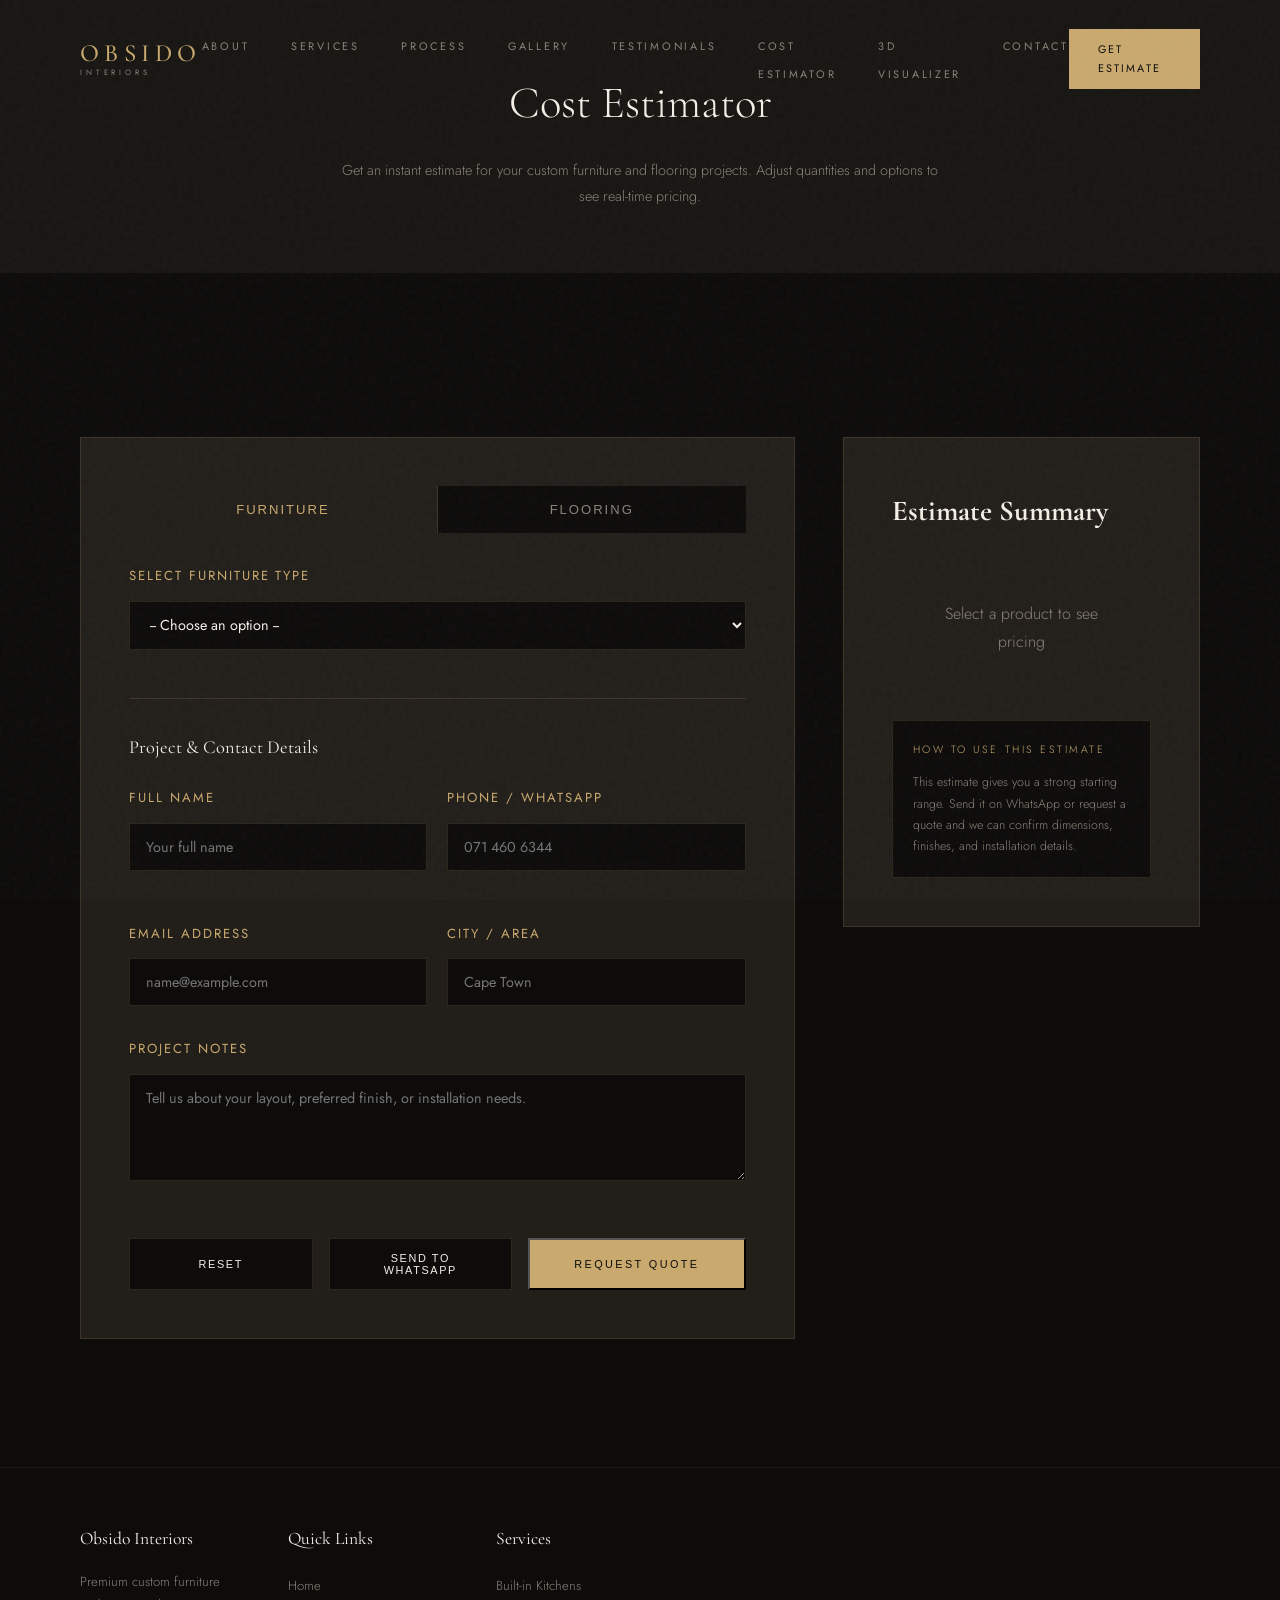
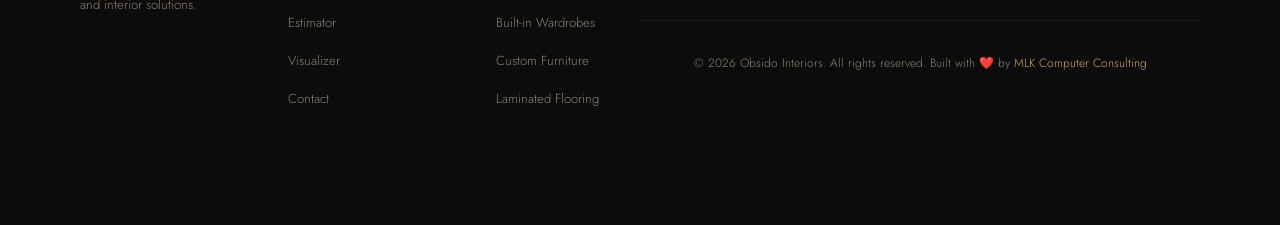
<file: pages/estimator.html>
<!DOCTYPE html>
<html lang="en">
<head>
  <meta charset="UTF-8" />
  <meta name="viewport" content="width=device-width, initial-scale=1.0" />
  <title>Cost Estimator — Obsido Interiors</title>
  <link rel="preconnect" href="https://fonts.googleapis.com" />
  <link rel="preconnect" href="https://fonts.gstatic.com" crossorigin />
  <link href="https://fonts.googleapis.com/css2?family=Cormorant+Garamond:ital,wght@0,300;0,400;0,500;0,600;1,300;1,400;1,600&family=Jost:wght@200;300;400;500&display=swap" rel="stylesheet" />
  <link rel="stylesheet" href="../css/styles.css" />
</head>
<body>

<!-- NAVIGATION -->
<nav id="nav">
  <a href="../index.html" class="logo">
    OBSIDO
    <span class="logo-sub">Interiors</span>
  </a>
  <ul class="nav-links">
    <li><a href="../index.html#about">About</a></li>
    <li><a href="../index.html#services">Services</a></li>
    <li><a href="../index.html#process">Process</a></li>
    <li><a href="../index.html#gallery">Gallery</a></li>
    <li><a href="../index.html#testimonial">Testimonials</a></li>
    <li><a href="estimator.html">Cost Estimator</a></li>
    <li><a href="visualizer.html">3D Visualizer</a></li>
    <li><a href="../index.html#contact">Contact</a></li>
  </ul>
  <a href="estimator.html" class="nav-cta">Get Estimate</a>
  <div class="nav-toggle">
    <span></span><span></span><span></span>
  </div>
</nav>
<div class="mobile-nav" id="mobile-nav" aria-hidden="true">
  <button class="mobile-close" type="button" aria-label="Close navigation">&times;</button>
  <a href="../index.html#about">About</a>
  <a href="../index.html#services">Services</a>
  <a href="../index.html#process">Process</a>
  <a href="../index.html#gallery">Gallery</a>
  <a href="../index.html#testimonial">Testimonials</a>
  <a href="estimator.html">Cost Estimator</a>
  <a href="visualizer.html">3D Visualizer</a>
  <a href="../index.html#contact">Contact</a>
</div>

<!-- PAGE HEADER -->
<div class="page-header">
  <h1>Cost Estimator</h1>
  <p>Get an instant estimate for your custom furniture and flooring projects. Adjust quantities and options to see real-time pricing.</p>
</div>

<!-- MAIN CONTENT -->
<div class="page-container">
  <div class="tool-container">
    <div class="tool-grid">
      <!-- LEFT: ESTIMATOR FORM -->
      <div class="tool-main">
        
        <!-- TABS -->
        <div class="tabs">
          <button class="tab-button active" data-tab="furniture">Furniture</button>
          <button class="tab-button" data-tab="flooring">Flooring</button>
        </div>

        <!-- FURNITURE TAB -->
        <div id="furniture-tab" class="tab-content active">
          <div class="form-group">
            <label>Select Furniture Type</label>
            <select id="furniture-type">
              <option value="">-- Choose an option --</option>
              <option value="kitchen-basic">Basic Kitchen Cabinet Set — R41,500</option>
              <option value="kitchen-premium">Premium Kitchen with Island — R91,300</option>
              <option value="wardrobe-standard">Standard Wardrobe System — R49,800</option>
              <option value="wardrobe-luxury">Luxury Walk-In Wardrobe — R124,500</option>
              <option value="custom-shelving">Custom Shelving Unit — R29,900</option>
              <option value="custom-desk">Custom Built-In Desk — R36,500</option>
            </select>
          </div>

          <div id="furniture-quantity-group" class="form-group" style="display: none;">
            <label>Quantity: <span id="furniture-qty-display">1</span></label>
            <div class="slider-container">
              <input type="range" id="furniture-quantity" class="slider" min="1" max="10" value="1" />
            </div>
            <div style="display: flex; gap: 1rem; margin-top: 1rem;">
              <button class="btn-secondary" onclick="decrementFurnitureQty()">− Decrease</button>
              <button class="btn-secondary" onclick="incrementFurnitureQty()">+ Increase</button>
            </div>
          </div>
        </div>

        <!-- FLOORING TAB -->
        <div id="flooring-tab" class="tab-content">
          <div class="form-group">
            <label>Select Flooring Type</label>
            <select id="flooring-type">
              <option value="">-- Choose an option --</option>
              <option value="laminate-standard">Standard Laminate Flooring — R58/sq ft</option>
              <option value="laminate-premium">Premium Laminate Flooring — R91/sq ft</option>
              <option value="flooring-luxury">Luxury Laminate with Installation — R133/sq ft</option>
            </select>
          </div>

          <div id="flooring-area-group" class="form-group" style="display: none;">
            <label>Area (sq ft): <span id="flooring-area-display">500</span></label>
            <div class="slider-container">
              <input type="range" id="flooring-area" class="slider" min="100" max="5000" step="50" value="500" />
            </div>
            <div style="display: flex; gap: 1rem; margin-top: 1rem;">
              <input type="number" id="flooring-area-input" min="100" max="5000" value="500" style="flex: 1;" />
              <span style="padding: 0.8rem; background: var(--obsidian); border: 1px solid var(--border); color: var(--muted); font-size: 0.85rem;">sq ft</span>
            </div>
          </div>
        </div>

        <!-- ADD-ONS SECTION -->
        <div id="addons-section" style="display: none; margin-top: 3rem; padding-top: 2rem; border-top: 1px solid var(--border);">
          <h3 style="font-family: var(--font-d); font-size: 1.1rem; color: var(--cream); margin-bottom: 1.5rem;">Optional Add-ons</h3>
          <div class="checkbox-group">
            <label class="checkbox-item">
              <input type="checkbox" class="addon-check" data-addon="delivery" data-price="8300" />
              <span class="checkbox-label">Delivery & Setup</span>
              <span class="checkbox-price">+R8,300</span>
            </label>
            <label class="checkbox-item">
              <input type="checkbox" class="addon-check" data-addon="installation" data-price="13300" />
              <span class="checkbox-label">Professional Installation</span>
              <span class="checkbox-price">+R13,300</span>
            </label>
            <label class="checkbox-item">
              <input type="checkbox" class="addon-check" data-addon="finishing" data-price="6600" />
              <span class="checkbox-label">Premium Finishing</span>
              <span class="checkbox-price">+R6,600</span>
            </label>
            <label class="checkbox-item">
              <input type="checkbox" class="addon-check" data-addon="warranty" data-price="5000" />
              <span class="checkbox-label">Extended Warranty (5 years)</span>
              <span class="checkbox-price">+R5,000</span>
            </label>
          </div>
        </div>

        <div class="estimator-customer-section">
          <h3 class="estimator-section-title">Project & Contact Details</h3>
          <div class="estimator-form-grid">
            <div class="form-group">
              <label>Full Name</label>
              <input id="customer-name" type="text" placeholder="Your full name" />
            </div>
            <div class="form-group">
              <label>Phone / WhatsApp</label>
              <input id="customer-phone" type="tel" placeholder="071 460 6344" />
            </div>
            <div class="form-group">
              <label>Email Address</label>
              <input id="customer-email" type="email" placeholder="name@example.com" />
            </div>
            <div class="form-group">
              <label>City / Area</label>
              <input id="customer-city" type="text" placeholder="Cape Town" />
            </div>
          </div>
          <div class="form-group">
            <label>Project Notes</label>
            <textarea id="customer-notes" rows="4" placeholder="Tell us about your layout, preferred finish, or installation needs."></textarea>
          </div>
        </div>

        <!-- ACTION BUTTONS -->
        <div style="margin-top: 3rem;">
          <div class="action-buttons">
            <button class="btn-secondary" onclick="resetEstimator()">Reset</button>
            <button class="btn-secondary" onclick="sendEstimateToWhatsApp()">Send to WhatsApp</button>
            <button class="btn-gold" onclick="submitQuoteRequest()">Request Quote</button>
          </div>
          <div id="quote-success-message" class="quote-success-message" style="display: none;">
            <strong>Thank you.</strong>
            <p>Your quote request was sent successfully. Obsido Interiors will contact you shortly to confirm your project details and next steps.</p>
          </div>
        </div>

      </div>

      <!-- RIGHT: PRICE SUMMARY -->
      <div class="tool-sidebar">
        <h2 style="font-family: var(--font-d); font-size: 1.8rem; color: var(--cream); margin-bottom: 2rem;">Estimate Summary</h2>

        <div id="summary-content">
          <div style="text-align: center; padding: 2rem; color: var(--muted);">
            <p>Select a product to see pricing</p>
          </div>
        </div>

        <div class="estimator-note-card">
          <div class="visualizer-help-title">How to use this estimate</div>
          <p>This estimate gives you a strong starting range. Send it on WhatsApp or request a quote and we can confirm dimensions, finishes, and installation details.</p>
        </div>

      </div>
    </div>
  </div>
</div>

<!-- FOOTER -->
<footer>
  <div class="footer-content">
    <div class="footer-section">
      <h4>Obsido Interiors</h4>
      <p>Premium custom furniture and interior solutions.</p>
    </div>
    <div class="footer-section">
      <h4>Quick Links</h4>
      <ul>
        <li><a href="../index.html">Home</a></li>
        <li><a href="estimator.html">Estimator</a></li>
        <li><a href="visualizer.html">Visualizer</a></li>
        <li><a href="../index.html#contact">Contact</a></li>
      </ul>
    </div>
    <div class="footer-section">
      <h4>Services</h4>
      <ul>
        <li><a href="../index.html#services">Built-in Kitchens</a></li>
        <li><a href="../index.html#services">Built-in Wardrobes</a></li>
        <li><a href="../index.html#services">Custom Furniture</a></li>
        <li><a href="../index.html#services">Laminated Flooring</a></li>
      </ul>
    </div>
  </div>
  <div class="footer-bottom">
    <p>&copy; 2026 Obsido Interiors. All rights reserved. Built with ❤️ by <a href="https://mlkcomputer.com">MLK Computer Consulting</a></p>
  </div>
</footer>

<script src="../js/estimator.js"></script>
<script src="../js/main.js"></script>
</body>
</html>
</file>
<file: css/styles.css>
*, *::before, *::after { box-sizing: border-box; margin: 0; padding: 0; }
:root {
  --obsidian:   #0d0c0b;
  --deep:       #181613;
  --surface:    #221f1b;
  --panel:      #2a2722;
  --gold:       #c9a96e;
  --gold-light: #dfc28a;
  --gold-pale:  #f0ddb5;
  --cream:      #f4efe6;
  --off-white:  #e8e2d8;
  --muted:      #8a8278;
  --border:     rgba(201,169,110,0.16);
  --border-sub: rgba(201,169,110,0.08);
  --font-d: 'Cormorant Garamond', Georgia, serif;
  --font-b: 'Jost', sans-serif;
}
html { scroll-behavior: smooth; }
body {
  background: var(--obsidian);
  color: var(--cream);
  font-family: var(--font-b);
  font-weight: 300;
  line-height: 1.75;
  overflow-x: hidden;
}
body::before {
  content: '';
  position: fixed; inset: 0;
  background-image: url("data:image/svg+xml,%3Csvg viewBox='0 0 200 200' xmlns='http://www.w3.org/2000/svg'%3E%3Cfilter id='n'%3E%3CfeTurbulence type='fractalNoise' baseFrequency='0.85' numOctaves='4' stitchTiles='stitch'/%3E%3C/filter%3E%3Crect width='100%25' height='100%25' filter='url(%23n)'/%3E%3C/svg%3E");
  opacity: 0.032; pointer-events: none; z-index: 9999;
}

/* NAV */
nav {
  position: fixed; top: 0; left: 0; right: 0; z-index: 200;
  display: flex; align-items: center; justify-content: space-between;
  padding: 1.8rem 5rem;
  transition: background 0.5s ease, padding 0.4s ease, border-color 0.5s;
  border-bottom: 1px solid transparent;
}
nav.scrolled {
  background: rgba(13,12,11,0.94);
  backdrop-filter: blur(14px);
  padding: 1.1rem 5rem;
  border-bottom-color: var(--border-sub);
}
.logo {
  font-family: var(--font-d); font-size: 1.55rem; font-weight: 500;
  letter-spacing: 0.22em; text-transform: uppercase; color: var(--gold);
  text-decoration: none; display: flex; flex-direction: column; line-height: 1;
}
.logo-sub {
  font-size: 0.48rem; font-family: var(--font-b); font-weight: 400;
  letter-spacing: 0.5em; color: var(--muted); text-transform: uppercase; margin-top: 3px;
}
.nav-links { display: flex; gap: 2.6rem; list-style: none; }
.nav-links a {
  font-size: 0.68rem; font-weight: 400; letter-spacing: 0.25em;
  text-transform: uppercase; color: var(--muted); text-decoration: none; transition: color 0.3s;
}
.nav-links a:hover { color: var(--gold-light); }
.nav-cta {
  font-size: 0.68rem; font-weight: 400; letter-spacing: 0.2em; text-transform: uppercase;
  color: var(--obsidian); background: var(--gold); padding: 0.7rem 1.8rem;
  text-decoration: none; transition: background 0.3s;
}
.nav-cta:hover { background: var(--gold-light); }
.nav-toggle { display: none; flex-direction: column; gap: 5px; cursor: pointer; padding: 4px; }
.nav-toggle span { width: 24px; height: 1px; background: var(--gold); display: block; }

/* HERO */
#hero {
  min-height: 100vh; display: grid; grid-template-columns: 58% 42%;
  position: relative; overflow: hidden;
}
.hero-left {
  display: flex; flex-direction: column; justify-content: flex-end;
  padding: 9rem 5rem 7rem; position: relative; z-index: 2;
}
.eyebrow {
  font-size: 0.62rem; font-weight: 400; letter-spacing: 0.38em;
  text-transform: uppercase; color: var(--gold); margin-bottom: 1.8rem;
  opacity: 0; animation: fadeUp 1s ease 0.3s forwards;
}
.hero-h1 {
  font-family: var(--font-d);
  font-size: clamp(3rem, 5.5vw, 5.8rem);
  font-weight: 300; line-height: 1.06; color: var(--cream);
  opacity: 0; animation: fadeUp 1s ease 0.55s forwards;
}
.hero-h1 em { font-style: italic; color: var(--gold); }
.hero-desc {
  font-size: 0.88rem; font-weight: 200; color: var(--muted);
  max-width: 420px; margin-top: 2rem; margin-bottom: 3.2rem;
  opacity: 0; animation: fadeUp 1s ease 0.8s forwards;
}
.hero-actions {
  display: flex; align-items: center; gap: 2.8rem;
  opacity: 0; animation: fadeUp 1s ease 1s forwards;
}
.btn-gold {
  display: inline-block; font-size: 0.68rem; font-weight: 400;
  letter-spacing: 0.22em; text-transform: uppercase;
  color: var(--obsidian); background: var(--gold);
  padding: 1rem 2.5rem; text-decoration: none; transition: background 0.3s;
}
.btn-gold:hover { background: var(--gold-light); }
.btn-link {
  font-size: 0.68rem; font-weight: 400; letter-spacing: 0.2em; text-transform: uppercase;
  color: var(--muted); text-decoration: none;
  display: flex; align-items: center; gap: 0.7rem; transition: color 0.3s;
}
.btn-link:hover { color: var(--gold); }
.btn-link::after { content: '→'; font-size: 1.1rem; }

/* Hero right */
.hero-right { position: relative; overflow: hidden; }
.hero-bg {
  width: 100%; height: 100%;
  background:
    radial-gradient(circle at top left, rgba(201,169,110,0.16), transparent 38%),
    linear-gradient(135deg, #2a2218 0%, #1a1510 30%, #0d0b09 100%);
  position: relative;
  padding: 4rem 3rem 4rem 2rem;
}
.hero-media {
  position: absolute;
  overflow: hidden;
  border-radius: 28px;
  border: 1px solid rgba(240, 221, 181, 0.18);
  box-shadow: 0 30px 60px rgba(0, 0, 0, 0.35);
  background: var(--panel);
}
.hero-media img {
  display: block;
  width: 100%;
  height: 100%;
  object-fit: cover;
}
.hero-media-main {
  inset: 3rem 3rem 5rem 1rem;
  opacity: 0;
  animation: fadeUp 1s ease 0.45s forwards;
}
.hero-media-main::after {
  content: '';
  position: absolute;
  inset: 0;
  background: linear-gradient(to top, rgba(13, 12, 11, 0.28), transparent 45%);
}
.hero-media-accent {
  width: min(42%, 230px);
  aspect-ratio: 0.86;
  right: 0;
  bottom: 2rem;
  z-index: 3;
  opacity: 0;
  animation: fadeUp 1s ease 0.95s forwards;
}
.hero-right::after {
  content: ''; position: absolute; inset: 0;
  background:
    linear-gradient(to right, var(--obsidian) 0%, transparent 34%),
    linear-gradient(to top, rgba(13, 12, 11, 0.5), transparent 28%);
  pointer-events: none;
}
.hero-stat {
  position: absolute; bottom: 4rem; left: -2rem; z-index: 10;
  background: var(--deep); border: 1px solid var(--border); padding: 1.6rem 2.2rem;
  opacity: 0; animation: fadeUp 1s ease 1.3s forwards;
}
.stat-num {
  font-family: var(--font-d); font-size: 3rem; font-weight: 300;
  color: var(--gold); line-height: 1;
}
.stat-label { font-size: 0.62rem; letter-spacing: 0.22em; text-transform: uppercase; color: var(--muted); margin-top: 0.4rem; }
.scroll-cue {
  position: absolute; bottom: 2.5rem; left: 50%; transform: translateX(-50%);
  display: flex; flex-direction: column; align-items: center; gap: 0.6rem;
  opacity: 0; animation: fadeIn 1s ease 1.8s forwards; z-index: 12;
}
.scroll-cue span {
  font-size: 0.58rem;
  letter-spacing: 0.3em;
  text-transform: uppercase;
  color: var(--gold-pale);
  text-shadow: 0 2px 14px rgba(0, 0, 0, 0.55);
}
.scroll-line {
  width: 2px;
  height: 64px;
  background: linear-gradient(to bottom, rgba(240, 221, 181, 0.95), rgba(201, 169, 110, 0.2));
  box-shadow: 0 0 18px rgba(201, 169, 110, 0.35);
  animation: pulse 2s ease-in-out infinite 2.5s;
}

/* MARQUEE */
.marquee-wrap {
  border-top: 1px solid var(--border); border-bottom: 1px solid var(--border);
  overflow: hidden; padding: 1rem 0; background: var(--deep);
}
.marquee-track { display: flex; white-space: nowrap; animation: marquee 28s linear infinite; }
.marquee-item {
  display: flex; align-items: center; gap: 2rem; padding: 0 2.5rem;
  font-size: 0.62rem; letter-spacing: 0.35em; text-transform: uppercase; color: var(--muted);
}
.marquee-dot { width: 4px; height: 4px; background: var(--gold); border-radius: 50%; flex-shrink: 0; }

/* ABOUT */
#about {
  padding: 8rem 5rem; display: grid; grid-template-columns: 1fr 1fr;
  gap: 8rem; align-items: center;
}
.section-tag { font-size: 0.62rem; letter-spacing: 0.38em; text-transform: uppercase; color: var(--gold); display: block; margin-bottom: 1rem; }
.about-text h2 {
  font-family: var(--font-d); font-size: clamp(2.2rem, 3.5vw, 3.4rem);
  font-weight: 300; line-height: 1.15; color: var(--cream); margin-bottom: 1.8rem;
}
.about-text h2 em { font-style: italic; color: var(--gold); }
.about-text p { font-size: 0.9rem; color: var(--muted); margin-bottom: 1.2rem; max-width: 480px; }
.about-text p strong { color: var(--off-white); font-weight: 400; }
.about-card {
  background: var(--surface); border: 1px solid var(--border); padding: 3.5rem; position: relative;
}
.about-card::before {
  content: ''; position: absolute; top: -1px; left: 2rem; right: 2rem; height: 2px;
  background: linear-gradient(to right, transparent, var(--gold), transparent);
}
.about-card-label { font-size: 0.6rem; letter-spacing: 0.38em; text-transform: uppercase; color: var(--gold); margin-bottom: 1.5rem; display: block; }
.about-card-quote { font-family: var(--font-d); font-size: 1.45rem; font-weight: 300; font-style: italic; color: var(--cream); line-height: 1.5; }
.about-stats { display: grid; grid-template-columns: 1fr 1fr; gap: 1px; margin-top: 1px; background: var(--border); }
.about-stat { background: var(--surface); padding: 2rem; }
.about-stat-num { font-family: var(--font-d); font-size: 2.4rem; font-weight: 300; color: var(--gold); line-height: 1; }
.about-stat-text { font-size: 0.68rem; letter-spacing: 0.15em; color: var(--muted); text-transform: uppercase; margin-top: 0.4rem; }

/* SERVICES */
#services { padding: 8rem 5rem; background: var(--deep); }
.section-header { display: flex; align-items: flex-end; justify-content: space-between; margin-bottom: 4.5rem; }
.section-header h2 { font-family: var(--font-d); font-size: clamp(2.2rem, 3.5vw, 3.4rem); font-weight: 300; color: var(--cream); }
.section-header h2 em { font-style: italic; color: var(--gold); }
.services-grid { display: grid; grid-template-columns: repeat(4, 1fr); gap: 1px; background: var(--border); }
.service-card {
  background: var(--obsidian); padding: 3rem 2.5rem; position: relative; overflow: hidden;
  transition: background 0.4s;
}
.service-card:hover { background: var(--surface); }
.service-card::after {
  content: ''; position: absolute; bottom: 0; left: 0; right: 0; height: 2px;
  background: linear-gradient(to right, var(--gold), transparent);
  transform: scaleX(0); transform-origin: left; transition: transform 0.4s ease;
}
.service-card:hover::after { transform: scaleX(1); }
.service-num {
  font-family: var(--font-d); font-size: 3.5rem; font-weight: 300;
  color: var(--border); line-height: 1; position: absolute; top: 1.5rem; right: 2rem;
  transition: color 0.4s;
}
.service-card:hover .service-num { color: rgba(201,169,110,0.12); }
.service-icon { width: 42px; height: 42px; margin-bottom: 1.8rem; color: var(--gold); }
.service-name { font-family: var(--font-d); font-size: 1.5rem; font-weight: 400; color: var(--cream); margin-bottom: 1rem; line-height: 1.2; }
.service-desc { font-size: 0.82rem; color: var(--muted); line-height: 1.7; }
.service-link {
  display: inline-flex; align-items: center; gap: 0.5rem; margin-top: 1.8rem;
  font-size: 0.65rem; letter-spacing: 0.2em; text-transform: uppercase;
  color: var(--gold); text-decoration: none; transition: gap 0.3s;
}
.service-link:hover { gap: 0.9rem; }

/* PROCESS */
#process { padding: 8rem 5rem; }
.process-header { max-width: 600px; margin-bottom: 5rem; }
.process-header h2 { font-family: var(--font-d); font-size: clamp(2.2rem, 3.5vw, 3.4rem); font-weight: 300; color: var(--cream); margin-top: 0.8rem; }
.process-steps { display: grid; grid-template-columns: repeat(4, 1fr); position: relative; }
.process-steps::before {
  content: ''; position: absolute; top: 2.8rem; left: 0; right: 0; height: 1px;
  background: linear-gradient(to right, var(--gold), var(--border-sub), transparent);
}
.step { padding: 0 1.5rem 0 0; padding-top: 5.5rem; position: relative; }
.step-num {
  position: absolute; top: 0; left: 0; width: 56px; height: 56px;
  border: 1px solid var(--border); display: flex; align-items: center; justify-content: center;
  font-family: var(--font-d); font-size: 1.2rem; font-weight: 300; color: var(--gold);
  background: var(--obsidian);
}
.step-name { font-family: var(--font-d); font-size: 1.2rem; font-weight: 400; color: var(--cream); margin-bottom: 0.8rem; }
.step-desc { font-size: 0.82rem; color: var(--muted); }

/* GALLERY */
#gallery { padding: 8rem 5rem; background: var(--deep); }
.gallery-head {
  display: grid;
  grid-template-columns: minmax(0, 1fr) auto;
  gap: 2rem;
  align-items: end;
  margin-bottom: 3.5rem;
}
.gallery-intro { max-width: 640px; }
.gallery-intro h2 { font-family: var(--font-d); font-size: clamp(2.2rem, 3.5vw, 3.4rem); font-weight: 300; color: var(--cream); margin-top: 0.8rem; }
.gallery-intro h2 em { font-style: italic; color: var(--gold); }
.gallery-copy {
  font-size: 0.9rem;
  color: var(--muted);
  max-width: 540px;
  margin-top: 1rem;
}
.gallery-filters {
  display: flex;
  flex-wrap: wrap;
  justify-content: flex-end;
  gap: 0.8rem;
}
.gallery-filter {
  border: 1px solid var(--border);
  background: transparent;
  color: var(--muted);
  padding: 0.7rem 1rem;
  font: inherit;
  font-size: 0.66rem;
  letter-spacing: 0.2em;
  text-transform: uppercase;
  cursor: pointer;
  transition: border-color 0.3s, color 0.3s, background 0.3s;
}
.gallery-filter:hover,
.gallery-filter.is-active {
  background: var(--surface);
  border-color: rgba(201,169,110,0.3);
  color: var(--gold-light);
}
.gallery-grid {
  display: grid;
  grid-template-columns: repeat(12, 1fr);
  gap: 1.25rem;
}
.gallery-card {
  grid-column: span 4;
  position: relative;
  min-height: 420px;
  overflow: hidden;
  background: var(--surface);
  border: 1px solid var(--border);
  display: flex;
  align-items: flex-end;
  transition: transform 0.35s ease, border-color 0.35s ease, opacity 0.35s ease;
}
.gallery-card:hover {
  transform: translateY(-6px);
  border-color: rgba(201,169,110,0.32);
}
.gallery-card.is-hidden {
  display: none;
}
.gallery-card-feature {
  grid-column: span 8;
  min-height: 560px;
}
.gallery-media,
.gallery-media img,
.gallery-overlay {
  position: absolute;
  inset: 0;
}
.gallery-media img {
  width: 100%;
  height: 100%;
  object-fit: cover;
  transform: scale(1.02);
  filter: saturate(1.05) contrast(1.04);
  transition: transform 0.8s ease, filter 0.35s ease;
}
.gallery-card:hover .gallery-media img {
  transform: scale(1.08);
  filter: saturate(1.12) contrast(1.08) brightness(1.04);
}
.gallery-overlay {
  background:
    linear-gradient(to top, rgba(13,12,11,0.78) 0%, rgba(13,12,11,0.42) 28%, rgba(13,12,11,0.14) 56%, transparent 100%),
    linear-gradient(135deg, rgba(201,169,110,0.12), transparent 42%);
  transition: background 0.35s ease;
}
.gallery-content {
  position: relative;
  z-index: 2;
  width: 100%;
  padding: 1.6rem;
  background: linear-gradient(to top, rgba(13,12,11,0.38), rgba(13,12,11,0.1));
  backdrop-filter: blur(4px);
  border-top: 1px solid rgba(240,221,181,0.04);
  transform: translateY(0);
  transition: background 0.35s ease, transform 0.35s ease, border-color 0.35s ease, backdrop-filter 0.35s ease;
}
.gallery-card-feature .gallery-content {
  padding: 2rem;
  background: linear-gradient(to top, rgba(13,12,11,0.44), rgba(13,12,11,0.08));
}
.gallery-card:hover .gallery-overlay {
  background:
    linear-gradient(to top, rgba(13,12,11,0.52) 0%, rgba(13,12,11,0.2) 28%, rgba(13,12,11,0.06) 52%, transparent 100%),
    linear-gradient(135deg, rgba(201,169,110,0.08), transparent 45%);
}
.gallery-card:hover .gallery-content {
  background: linear-gradient(to top, rgba(13,12,11,0.18), rgba(13,12,11,0.02));
  border-top-color: rgba(240,221,181,0.08);
  backdrop-filter: blur(1px);
  transform: translateY(-10px);
}
.gallery-card-feature:hover .gallery-content {
  background: linear-gradient(to top, rgba(13,12,11,0.22), rgba(13,12,11,0.03));
}
.gallery-kicker,
.gallery-chip {
  display: inline-flex;
  align-items: center;
  margin-bottom: 0.95rem;
  padding: 0.45rem 0.7rem;
  border: 1px solid rgba(240,221,181,0.14);
  background: rgba(13,12,11,0.42);
  backdrop-filter: blur(8px);
  font-size: 0.58rem;
  letter-spacing: 0.24em;
  text-transform: uppercase;
  color: var(--gold-light);
}
.gallery-title {
  font-family: var(--font-d);
  font-size: clamp(1.45rem, 2.2vw, 2.3rem);
  font-weight: 400;
  color: #fffdf9;
  text-shadow: 0 2px 20px rgba(0, 0, 0, 0.55);
  line-height: 1.05;
}
.gallery-summary {
  font-size: 0.84rem;
  color: rgba(255, 250, 244, 0.86);
  max-width: 44ch;
  margin-top: 0.8rem;
  transition: color 0.35s ease;
}
.gallery-meta {
  display: flex;
  flex-wrap: wrap;
  gap: 0.65rem;
  margin-top: 1.15rem;
}
.gallery-meta span {
  font-size: 0.58rem;
  letter-spacing: 0.18em;
  text-transform: uppercase;
  color: rgba(255, 248, 238, 0.88);
  opacity: 1;
  transition: color 0.35s ease, opacity 0.35s ease;
}
.gallery-card:hover .gallery-summary {
  color: rgba(255, 252, 247, 0.88);
}
.gallery-card:hover .gallery-meta span {
  color: rgba(255, 250, 244, 0.84);
}

/* TESTIMONIAL */
#testimonial {
  padding: 8rem 5rem; display: flex; align-items: center; justify-content: center;
  text-align: center; position: relative; overflow: hidden;
}
#testimonial::before {
  content: ''; position: absolute; inset: 0;
  background: radial-gradient(ellipse 60% 60% at 50% 50%, rgba(201,169,110,0.05) 0%, transparent 70%),
              linear-gradient(to bottom, var(--deep) 0%, var(--obsidian) 100%);
}
.testimonial-inner { max-width: 720px; position: relative; z-index: 1; }
.quote-mark { font-family: var(--font-d); font-size: 8rem; font-weight: 300; color: var(--gold); opacity: 0.2; line-height: 0.5; margin-bottom: 1.5rem; }
.testimonial-text { font-family: var(--font-d); font-size: clamp(1.5rem, 2.5vw, 2.1rem); font-weight: 300; font-style: italic; color: var(--cream); line-height: 1.5; margin-bottom: 2rem; }
.testimonial-author { font-size: 0.68rem; letter-spacing: 0.3em; text-transform: uppercase; color: var(--gold); }
.testimonial-location { color: var(--muted); margin-top: 0.3rem; font-size: 0.65rem; }

/* CTA */
#cta {
  padding: 8rem 5rem; background: var(--deep); border-top: 1px solid var(--border);
  display: grid; grid-template-columns: 1fr auto; gap: 4rem; align-items: center;
}
#cta h2 { font-family: var(--font-d); font-size: clamp(2.4rem, 4vw, 4rem); font-weight: 300; color: var(--cream); }
#cta h2 em { font-style: italic; color: var(--gold); }
#cta p { font-size: 0.9rem; color: var(--muted); max-width: 500px; margin-top: 1rem; }
.cta-actions { display: flex; flex-direction: column; gap: 1rem; align-items: flex-end; }
.cta-note { font-size: 0.65rem; letter-spacing: 0.2em; text-transform: uppercase; color: var(--muted); text-align: center; }

/* CONTACT */
#contact {
  padding: 8rem 5rem;
  background: var(--deep);
  text-align: center;
}
.contact-inner {
  max-width: 700px;
  margin: 0 auto;
}
.contact-inner h2 {
  font-family: var(--font-d);
  font-size: clamp(2.2rem, 3.5vw, 3.4rem);
  font-weight: 300;
  color: var(--cream);
  margin-bottom: 1.5rem;
}
.contact-inner h2 em {
  font-style: italic;
  color: var(--gold);
}
.contact-inner > p {
  font-size: 0.9rem;
  color: var(--muted);
  margin-bottom: 3rem;
}
.contact-buttons {
  display: flex;
  gap: 1.5rem;
  justify-content: center;
  margin-bottom: 4rem;
}
.contact-inner .cta-actions {
  flex-direction: row;
  flex-wrap: wrap;
  align-items: center;
  justify-content: center;
  margin-bottom: 3rem;
}
.contact-inner .cta-note {
  width: 100%;
  margin-top: 0.2rem;
}
.contact-info {
  display: grid;
  grid-template-columns: repeat(3, 1fr);
  gap: 2rem;
  margin-top: 4rem;
  padding-top: 4rem;
  border-top: 1px solid var(--border);
}
.contact-item {
  text-align: center;
}
.contact-label {
  font-size: 0.62rem;
  letter-spacing: 0.38em;
  text-transform: uppercase;
  color: var(--gold);
  display: block;
  margin-bottom: 0.8rem;
}
.contact-item a,
.contact-item p {
  font-size: 0.9rem;
  color: var(--cream);
  text-decoration: none;
}
.contact-item a:hover {
  color: var(--gold-light);
}

/* FOOTER */
footer {
  padding: 3.5rem 5rem; border-top: 1px solid var(--border-sub);
  display: flex; align-items: center; justify-content: space-between;
}
.footer-logo { font-family: var(--font-d); font-size: 1.2rem; font-weight: 500; letter-spacing: 0.2em; text-transform: uppercase; color: var(--gold); }
.footer-links { display: flex; gap: 2rem; }
.footer-links a { font-size: 0.65rem; letter-spacing: 0.2em; text-transform: uppercase; color: var(--muted); text-decoration: none; transition: color 0.3s; }
.footer-links a:hover { color: var(--gold); }
.footer-copy { font-size: 0.65rem; color: var(--muted); }
.footer-content {
  display: grid;
  grid-template-columns: repeat(3, 1fr);
  gap: 4rem;
  width: 100%;
  margin-bottom: 3rem;
}
.footer-section h4 {
  font-family: var(--font-d);
  font-size: 1.1rem;
  font-weight: 400;
  color: var(--cream);
  margin-bottom: 1rem;
}
.footer-section p {
  font-size: 0.82rem;
  color: var(--muted);
}
.footer-section ul {
  list-style: none;
}
.footer-section ul li {
  margin-bottom: 0.6rem;
}
.footer-section ul li a {
  font-size: 0.82rem;
  color: var(--muted);
  text-decoration: none;
  transition: color 0.3s;
}
.footer-section ul li a:hover {
  color: var(--gold);
}
.footer-bottom {
  width: 100%;
  text-align: center;
  padding-top: 2rem;
  border-top: 1px solid var(--border-sub);
  font-size: 0.75rem;
  color: var(--muted);
}
.footer-bottom a {
  color: var(--gold);
  text-decoration: none;
}

.scroll-top {
  position: fixed;
  right: 1.75rem;
  bottom: 1.75rem;
  z-index: 180;
  width: 54px;
  height: 54px;
  border: 1px solid rgba(201, 169, 110, 0.28);
  background: rgba(13, 12, 11, 0.82);
  backdrop-filter: blur(12px);
  color: var(--gold-light);
  font-size: 1.25rem;
  line-height: 1;
  display: inline-flex;
  align-items: center;
  justify-content: center;
  cursor: pointer;
  opacity: 0;
  visibility: hidden;
  transform: translateY(14px);
  transition: opacity 0.3s ease, transform 0.3s ease, visibility 0.3s ease, background 0.3s ease, border-color 0.3s ease;
}

.scroll-top.is-visible {
  opacity: 1;
  visibility: visible;
  transform: translateY(0);
}

.scroll-top:hover {
  background: rgba(201, 169, 110, 0.16);
  border-color: rgba(201, 169, 110, 0.5);
}

/* ANIMATIONS */
@keyframes fadeUp { from { opacity:0; transform:translateY(22px); } to { opacity:1; transform:translateY(0); } }
@keyframes fadeIn { from { opacity:0; } to { opacity:1; } }
@keyframes rotate { from { transform:rotate(0deg); } to { transform:rotate(360deg); } }
@keyframes pulse { 0%,100%{opacity:.4} 50%{opacity:1} }
@keyframes marquee { from{transform:translateX(0)} to{transform:translateX(-50%)} }

.reveal { opacity:0; transform:translateY(28px); transition:opacity .8s ease, transform .8s ease; }
.reveal.visible { opacity:1; transform:translateY(0); }
.reveal-delay-1 { transition-delay:.12s; }
.reveal-delay-2 { transition-delay:.24s; }
.reveal-delay-3 { transition-delay:.36s; }

/* RESPONSIVE */
@media (max-width: 1024px) {
  nav { padding: 1.5rem 2.5rem; }
  nav.scrolled { padding: 1rem 2.5rem; }
  .nav-links, .nav-cta { display: none; }
  .nav-toggle { display: flex; }
  #hero { grid-template-columns: 1fr; }
  .hero-right { display: none; }
  .hero-left { padding: 9rem 2.5rem 5rem; }
  #about { grid-template-columns: 1fr; gap: 4rem; padding: 5rem 2.5rem; }
  #services { padding: 5rem 2.5rem; }
  .services-grid { grid-template-columns: 1fr 1fr; }
  #process { padding: 5rem 2.5rem; }
  .process-steps { grid-template-columns: 1fr 1fr; gap: 3rem; }
  .process-steps::before { display: none; }
  .step { padding-top: 5rem; }
  #gallery { padding: 5rem 2.5rem; }
  .gallery-head { grid-template-columns: 1fr; }
  .gallery-filters { justify-content: flex-start; }
  .gallery-card,
  .gallery-card-feature { grid-column: span 6; min-height: 420px; }
  #testimonial { padding: 5rem 2.5rem; }
  #cta { grid-template-columns: 1fr; padding: 5rem 2.5rem; }
  #contact { padding: 5rem 2.5rem; }
  .cta-actions { align-items: flex-start; }
  .contact-info { grid-template-columns: 1fr; }
  .contact-buttons { flex-direction: column; }
  footer { flex-direction: column; gap: 1.5rem; text-align: center; padding: 3rem 2.5rem; }
  .footer-content { grid-template-columns: 1fr; }
}
@media (max-width: 600px) {
  .services-grid { grid-template-columns: 1fr; }
  .process-steps { grid-template-columns: 1fr; }
  .gallery-grid { grid-template-columns: 1fr; }
  .gallery-card,
  .gallery-card-feature { grid-column: span 1; min-height: 360px; }
  .scroll-top {
    right: 1rem;
    bottom: 1rem;
    width: 48px;
    height: 48px;
  }
}

/* Mobile nav overlay */
.mobile-nav {
  display: none; position: fixed; inset: 0; z-index: 190;
  background: rgba(13,12,11,0.98);
  flex-direction: column; align-items: center; justify-content: center; gap: 2.5rem;
}
.mobile-nav.open { display: flex; }
.mobile-nav a { font-family: var(--font-d); font-size: 2rem; font-weight: 300; color: var(--cream); text-decoration: none; letter-spacing: 0.1em; transition: color 0.3s; }
.mobile-nav a:hover { color: var(--gold); }
.mobile-close { position: absolute; top: 2rem; right: 2.5rem; font-size: 1.8rem; color: var(--muted); cursor: pointer; background: none; border: none; }

/* ============ ESTIMATOR & VISUALIZER PAGES ============ */
.page-container {
  min-height: 100vh;
  padding-top: 100px;
  padding-bottom: 4rem;
}

.page-header {
  text-align: center;
  margin-bottom: 4rem;
  padding: 4rem 5rem;
  background: var(--deep);
}

.page-header h1 {
  font-family: var(--font-d);
  font-size: clamp(2.2rem, 3.5vw, 3.4rem);
  font-weight: 300;
  color: var(--cream);
  margin-bottom: 1rem;
}

.page-header p {
  font-size: 0.9rem;
  color: var(--muted);
  max-width: 600px;
  margin: 0 auto;
}

.tool-container {
  max-width: 1400px;
  margin: 0 auto;
  padding: 0 5rem;
}

.tool-grid {
  display: grid;
  grid-template-columns: 2fr 1fr;
  gap: 3rem;
  margin-bottom: 4rem;
}

.tool-main {
  background: var(--surface);
  border: 1px solid var(--border);
  padding: 3rem;
}

.tool-sidebar {
  background: var(--surface);
  border: 1px solid var(--border);
  padding: 3rem;
  position: sticky;
  top: 120px;
  height: fit-content;
}

.form-group {
  margin-bottom: 2rem;
}

.form-group label {
  display: block;
  font-size: 0.82rem;
  font-weight: 400;
  letter-spacing: 0.15em;
  text-transform: uppercase;
  color: var(--gold);
  margin-bottom: 0.8rem;
}

.form-group input,
.form-group select,
.form-group textarea {
  width: 100%;
  background: var(--obsidian);
  border: 1px solid var(--border);
  color: var(--cream);
  padding: 0.8rem 1rem;
  font-family: var(--font-b);
  font-size: 0.9rem;
  transition: border-color 0.3s;
}

.form-group input:focus,
.form-group select:focus,
.form-group textarea:focus {
  outline: none;
  border-color: var(--gold);
}

.slider-container {
  margin-bottom: 1.5rem;
}

.slider {
  width: 100%;
  height: 4px;
  background: var(--border);
  border-radius: 2px;
  outline: none;
  -webkit-appearance: none;
  appearance: none;
}

.slider::-webkit-slider-thumb {
  -webkit-appearance: none;
  appearance: none;
  width: 16px;
  height: 16px;
  border-radius: 50%;
  background: var(--gold);
  cursor: pointer;
}

.slider::-moz-range-thumb {
  width: 16px;
  height: 16px;
  border-radius: 50%;
  background: var(--gold);
  cursor: pointer;
  border: none;
}

.checkbox-group {
  display: flex;
  flex-direction: column;
  gap: 1rem;
}

.checkbox-item {
  display: flex;
  align-items: center;
  gap: 0.8rem;
  padding: 0.8rem;
  background: var(--obsidian);
  border: 1px solid var(--border);
  border-radius: 4px;
  cursor: pointer;
  transition: background 0.3s, border-color 0.3s;
}

.checkbox-item:hover {
  background: var(--panel);
  border-color: var(--gold);
}

.checkbox-item input {
  width: auto;
  margin: 0;
  cursor: pointer;
}

.checkbox-label {
  flex: 1;
  font-size: 0.85rem;
  color: var(--cream);
  cursor: pointer;
}

.checkbox-price {
  font-size: 0.85rem;
  color: var(--gold);
  font-weight: 400;
}

.summary-section {
  margin-bottom: 2rem;
  padding-bottom: 2rem;
  border-bottom: 1px solid var(--border);
}

.summary-row {
  display: flex;
  justify-content: space-between;
  align-items: center;
  margin-bottom: 0.8rem;
  font-size: 0.85rem;
}

.summary-row.total {
  font-size: 1.2rem;
  font-weight: 400;
  color: var(--gold);
  border-top: 1px solid var(--border);
  padding-top: 1rem;
  margin-top: 1rem;
}

.summary-label {
  color: var(--muted);
}

.summary-value {
  color: var(--cream);
  font-weight: 400;
}

.action-buttons {
  display: flex;
  gap: 1rem;
}

.estimator-customer-section {
  margin-top: 3rem;
  padding-top: 2rem;
  border-top: 1px solid var(--border);
}

.estimator-section-title {
  margin-bottom: 1.5rem;
  font-family: var(--font-d);
  font-size: 1.15rem;
  font-weight: 400;
  color: var(--cream);
}

.estimator-form-grid {
  display: grid;
  grid-template-columns: 1fr 1fr;
  gap: 1.25rem;
}

.quote-success-message {
  margin-top: 1.25rem;
  padding: 1.15rem 1.25rem;
  border: 1px solid rgba(201,169,110,0.28);
  background: linear-gradient(180deg, rgba(201,169,110,0.12), rgba(42,39,34,0.7));
}

.quote-success-message strong {
  display: block;
  margin-bottom: 0.4rem;
  font-family: var(--font-d);
  font-size: 1.15rem;
  font-weight: 500;
  color: var(--gold-light);
}

.quote-success-message p {
  font-size: 0.82rem;
  color: var(--off-white);
  line-height: 1.7;
}

.estimator-note-card {
  margin-top: 2rem;
  padding: 1.25rem;
  border: 1px solid var(--border);
  background: var(--obsidian);
}

.estimator-note-card p {
  font-size: 0.78rem;
  color: var(--muted);
  line-height: 1.7;
}

.btn-secondary {
  flex: 1;
  padding: 0.8rem 1.5rem;
  background: var(--obsidian);
  border: 1px solid var(--border);
  color: var(--cream);
  font-size: 0.68rem;
  font-weight: 400;
  letter-spacing: 0.15em;
  text-transform: uppercase;
  cursor: pointer;
  transition: background 0.3s, border-color 0.3s;
}

.btn-secondary:hover {
  background: var(--panel);
  border-color: var(--gold);
}

.btn-gold {
  flex: 1;
}

/* ============ 3D VISUALIZER ============ */
.visualizer-container {
  display: grid;
  grid-template-columns: minmax(0, 2.45fr) minmax(320px, 0.95fr);
  gap: 2.25rem;
  align-items: start;
}

.visualizer-page-header {
  position: relative;
  overflow: hidden;
  background:
    radial-gradient(circle at top center, rgba(201,169,110,0.12), transparent 40%),
    linear-gradient(180deg, rgba(24,22,19,0.96), rgba(13,12,11,0.98));
  border-bottom: 1px solid var(--border-sub);
  padding: 4.5rem 5rem 3.5rem;
}

.visualizer-page-header .section-tag,
.visualizer-page-header h1,
.visualizer-page-header p,
.visualizer-page-header .visualizer-header-stats {
  max-width: 1120px;
  margin-left: auto;
  margin-right: auto;
}

.visualizer-page-header h1 {
  max-width: 14ch;
  margin-bottom: 1rem;
}

.visualizer-page-header p {
  max-width: 720px;
}

.visualizer-page-header h1 em {
  font-style: italic;
  color: var(--gold);
}

.visualizer-header-stats {
  display: flex;
  justify-content: center;
  flex-wrap: wrap;
  gap: 1rem;
  margin-top: 2rem;
}

.visualizer-header-stat {
  min-width: 180px;
  padding: 1rem 1.25rem;
  border: 1px solid var(--border);
  background: rgba(42, 39, 34, 0.48);
  text-align: left;
}

.visualizer-header-stat strong {
  display: block;
  font-size: 0.82rem;
  letter-spacing: 0.15em;
  text-transform: uppercase;
  color: var(--gold-light);
}

.visualizer-header-stat span {
  display: block;
  margin-top: 0.45rem;
  font-size: 0.8rem;
  color: var(--muted);
}

.canvas-wrapper {
  background:
    radial-gradient(circle at top, rgba(201,169,110,0.08), transparent 32%),
    linear-gradient(180deg, #161310 0%, #0d0c0b 100%);
  border: 1px solid var(--border);
  min-height: 520px;
  display: flex;
  align-items: center;
  justify-content: center;
  position: relative;
  overflow: hidden;
}

.canvas-wrapper canvas {
  display: block;
  width: 100%;
  height: 100%;
}

.visualizer-container > .canvas-wrapper,
.visualizer-container > .tool-sidebar {
  min-width: 0;
}

.visualizer-container > .tool-sidebar {
  top: 110px;
}

.canvas-wrapper::before {
  content: '';
  position: absolute;
  inset: 1.5rem;
  border: 1px solid rgba(201,169,110,0.08);
  pointer-events: none;
}

.canvas-hud {
  position: absolute;
  top: 1.5rem;
  left: 1.5rem;
  z-index: 3;
  display: flex;
  gap: 0.65rem;
  flex-wrap: wrap;
}

.canvas-pill {
  padding: 0.55rem 0.8rem;
  border: 1px solid rgba(240,221,181,0.12);
  background: rgba(13,12,11,0.56);
  backdrop-filter: blur(10px);
  color: var(--gold-pale);
  font-size: 0.6rem;
  letter-spacing: 0.22em;
  text-transform: uppercase;
}

.canvas-pill-subtle {
  color: var(--off-white);
}

.camera-modes {
  position: absolute;
  top: 1.5rem;
  right: 1.5rem;
  z-index: 3;
  display: flex;
  gap: 0.6rem;
  flex-wrap: wrap;
  justify-content: flex-end;
}

.camera-button {
  padding: 0.55rem 0.75rem;
  border: 1px solid rgba(240,221,181,0.12);
  background: rgba(13,12,11,0.56);
  backdrop-filter: blur(10px);
  color: var(--off-white);
  font: inherit;
  font-size: 0.58rem;
  letter-spacing: 0.18em;
  text-transform: uppercase;
  cursor: pointer;
  transition: background 0.3s ease, border-color 0.3s ease, color 0.3s ease;
}

.camera-button:hover,
.camera-button.is-active {
  background: rgba(42,39,34,0.84);
  border-color: rgba(201,169,110,0.28);
  color: var(--gold-light);
}

.canvas-placeholder {
  text-align: center;
  color: var(--muted);
}

.canvas-placeholder svg {
  width: 200px;
  height: 200px;
  opacity: 0.3;
  margin-bottom: 1rem;
}

.canvas-placeholder p {
  font-size: 0.9rem;
}

.visualizer-sidebar-head {
  margin-bottom: 2rem;
}

.visualizer-sidebar-head h2 {
  font-family: var(--font-d);
  font-size: 1.65rem;
  font-weight: 400;
  color: var(--cream);
}

.visualizer-sidebar-head p {
  margin-top: 0.8rem;
  font-size: 0.84rem;
  color: var(--muted);
}

.visualizer-section-card {
  padding: 1.35rem;
  border: 1px solid var(--border);
  background: linear-gradient(180deg, rgba(42,39,34,0.58), rgba(13,12,11,0.36));
}

.visualizer-section-card + .visualizer-section-card,
.visualizer-actions,
.visualizer-help {
  margin-top: 1rem;
}

.advanced-toggle {
  width: 100%;
  display: flex;
  align-items: center;
  justify-content: space-between;
  gap: 1rem;
  margin-top: 1rem;
  padding: 0.95rem 1.1rem;
  border: 1px solid var(--border);
  background: rgba(13,12,11,0.46);
  color: var(--off-white);
  font: inherit;
  font-size: 0.68rem;
  letter-spacing: 0.18em;
  text-transform: uppercase;
  cursor: pointer;
  transition: background 0.3s ease, border-color 0.3s ease, color 0.3s ease;
}

.advanced-toggle:hover,
.advanced-toggle[aria-expanded="true"] {
  background: rgba(42,39,34,0.72);
  border-color: rgba(201,169,110,0.32);
  color: var(--gold-light);
}

.advanced-toggle-icon {
  font-size: 1.05rem;
  line-height: 1;
}

.visualizer-finish,
.visualizer-advanced {
  display: grid;
  gap: 1rem;
}

.visualizer-section-label {
  margin-bottom: 1rem;
  font-size: 0.62rem;
  letter-spacing: 0.24em;
  text-transform: uppercase;
  color: var(--gold);
}

.visualizer-section-note {
  margin-top: 0.9rem;
  font-size: 0.76rem;
  color: var(--muted);
  line-height: 1.7;
}

.visualizer-presets {
  display: grid;
  grid-template-columns: repeat(2, minmax(0, 1fr));
  gap: 0.75rem;
  margin-bottom: 2rem;
}

.preset-button {
  padding: 0.9rem 0.8rem;
  border: 1px solid var(--border);
  background: var(--obsidian);
  color: var(--cream);
  font: inherit;
  font-size: 0.68rem;
  letter-spacing: 0.16em;
  text-transform: uppercase;
  cursor: pointer;
  transition: background 0.3s ease, border-color 0.3s ease, color 0.3s ease;
  min-height: 52px;
  text-align: left;
  display: flex;
  align-items: center;
}

.preset-button:hover,
.preset-button.is-active {
  background: var(--panel);
  border-color: rgba(201,169,110,0.32);
  color: var(--gold-light);
}

.visualizer-help {
  padding: 1.5rem;
  background: var(--obsidian);
  border: 1px solid var(--border);
}

.visualizer-help-title {
  margin-bottom: 0.8rem;
  font-size: 0.66rem;
  letter-spacing: 0.24em;
  text-transform: uppercase;
  color: var(--gold);
}

.visualizer-help p {
  font-size: 0.78rem;
  color: var(--muted);
  line-height: 1.7;
}

.visualizer-actions {
  padding: 1.1rem;
  border: 1px solid var(--border);
  background: rgba(13,12,11,0.42);
}

.visualizer-container .action-buttons {
  display: grid;
  grid-template-columns: 1fr 1fr;
  gap: 0.85rem;
}

.visualizer-estimate-button {
  grid-column: 1 / -1;
  background: var(--gold-light);
  color: var(--obsidian);
}

.visualizer-room-section {
  margin-top: 0;
  padding-top: 1.35rem;
}

.visualizer-advanced .visualizer-room-section {
  padding-top: 1.1rem;
}

.tabs {
  display: flex;
  gap: 1px;
  margin-bottom: 2rem;
  background: var(--border);
}

.tab-button {
  flex: 1;
  padding: 1rem;
  background: var(--obsidian);
  border: none;
  color: var(--muted);
  font-size: 0.82rem;
  font-weight: 400;
  letter-spacing: 0.15em;
  text-transform: uppercase;
  cursor: pointer;
  transition: background 0.3s, color 0.3s;
}

.tab-button.active {
  background: var(--surface);
  color: var(--gold);
}

.tab-button:hover {
  background: var(--panel);
}

.tab-content {
  display: none;
}

.tab-content.active {
  display: block;
}

@media (max-width: 1200px) {
  .tool-grid,
  .visualizer-container {
    grid-template-columns: 1fr;
  }
  
  .tool-sidebar {
    position: static;
  }
  
  .tool-container,
  .page-header {
    padding: 0 2rem;
  }

  .visualizer-presets {
    grid-template-columns: 1fr 1fr;
  }

  .visualizer-page-header {
    padding: 4rem 2rem 3rem;
  }
}

@media (max-width: 768px) {
  .tool-container,
  .page-header {
    padding: 0 1rem;
  }
  
  .tool-main,
  .tool-sidebar {
    padding: 1.5rem;
  }
  
  .action-buttons {
    flex-direction: column;
  }
  
  .btn-secondary,
  .btn-gold {
    width: 100%;
  }

  .visualizer-presets {
    grid-template-columns: 1fr;
  }

  .visualizer-page-header {
    padding: 3.5rem 1rem 2.5rem;
  }

  .visualizer-page-header h1,
  .visualizer-page-header p {
    max-width: none;
  }

  .canvas-hud {
    top: 1rem;
    left: 1rem;
    right: 1rem;
  }

  .camera-modes {
    top: auto;
    bottom: 1rem;
    left: 1rem;
    right: 1rem;
    justify-content: flex-start;
  }

  .visualizer-container .action-buttons {
    grid-template-columns: 1fr;
  }
}
</file>
